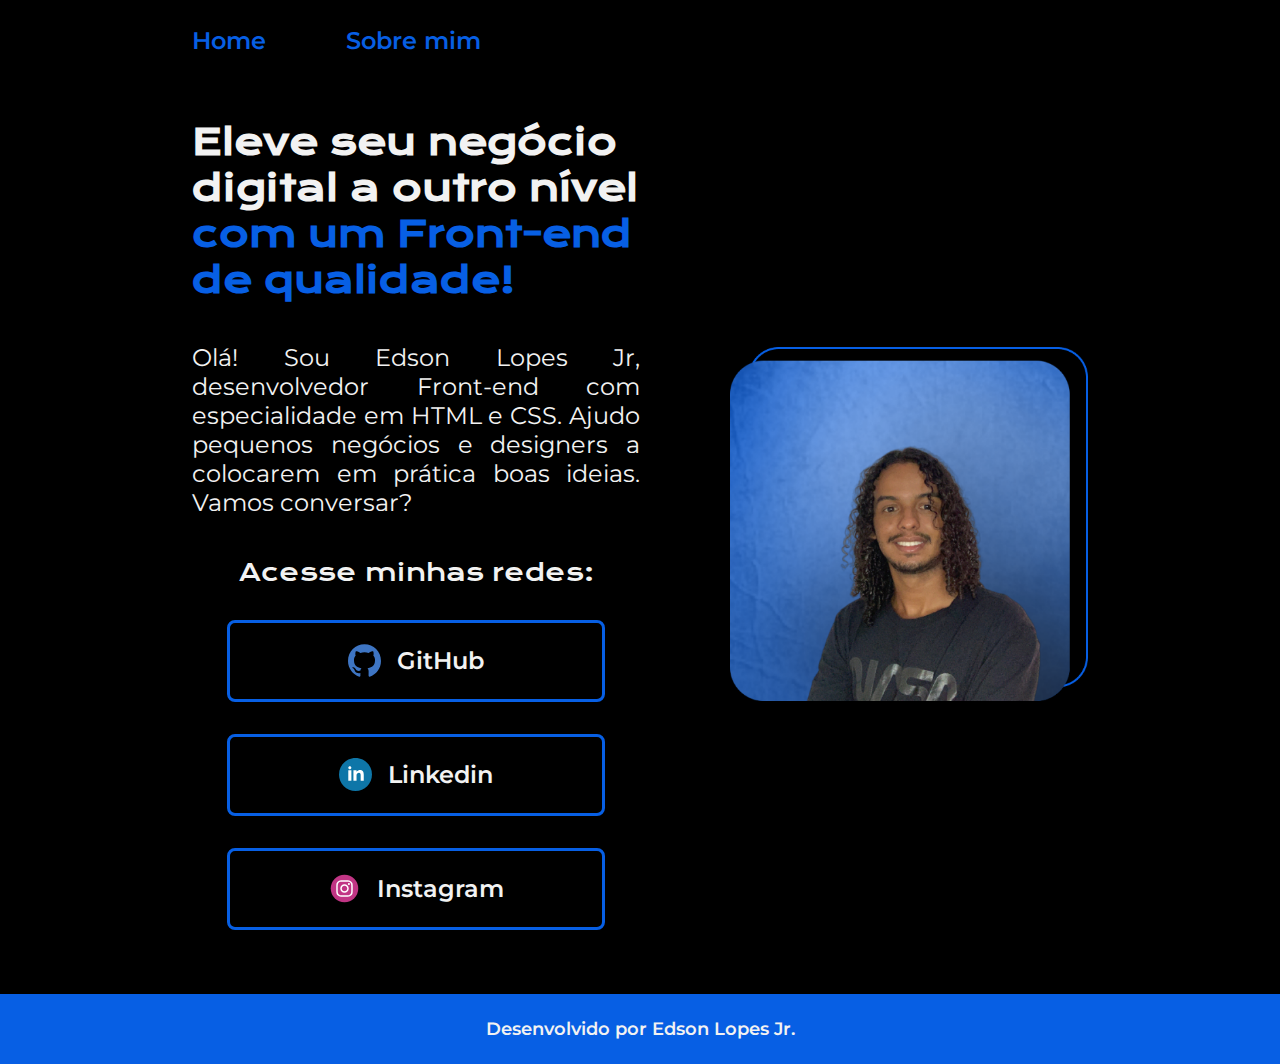
<file: index.html>
<!DOCTYPE html>
<html lang="pt-br">

<head>
    <meta charset="UTF-8">
    <meta name="viewport" content="width=device-width, initial-scale=1.0">
    <title>Portfolio Edson Lopes Jr</title>
    <link rel="stylesheet" href="./styles/style.css">
</head>

<body>
    <header class="header">
        <nav class="header__nav">
            <a href="index.html" class="header__nav__link">Home</a>
            <a href="about.html" class="header__nav__link">Sobre mim</a>
        </nav>
    </header>
    <main class="presentation">
        <section class="presentation__content">
            <h1 class="presentation__content__title">
                Eleve seu negócio digital a outro nível
                <strong class="presentation__content__title__highlighted">com um Front-end de
                    qualidade!
                </strong>
            </h1>
            <p class="presentation__content__text">
                Olá! Sou Edson Lopes Jr, desenvolvedor Front-end com especialidade em HTML e CSS. Ajudo pequenos
                negócios e designers a colocarem em prática boas ideias. Vamos conversar?
            </p>

            <nav class="presentation__content__links">
                <h2 class="presentation__content__links__subtitle">Acesse minhas redes:</h2>
                <a href="https://github.com/dev-edsonlopes" class="presentation__content__links__link">
                    <img src="assets/github.svg" alt="logo-github">
                    GitHub
                </a>
                <a href="https://www.linkedin.com/in/edson-lopesdev/" class="presentation__content__links__link">
                    <img src="./assets/linkedin.svg" alt="logo-linkedIn">
                    Linkedin
                </a>
                <a href="https://www.instagram.com/developer_edsonlopesjr/" class="presentation__content__links__link">
                    <img src="./assets/instagram.svg" alt="logo-instagram">
                    Instagram
                </a>
            </nav>
        </section>
        <img class="presentation__image" src="./assets/profile-portfolio.png" alt="foto-Edson Lopes Jr">
    </main>
    <footer class="footer">
        <p>Desenvolvido por Edson Lopes Jr.</p>
    </footer>
</body>

</html>
</file>
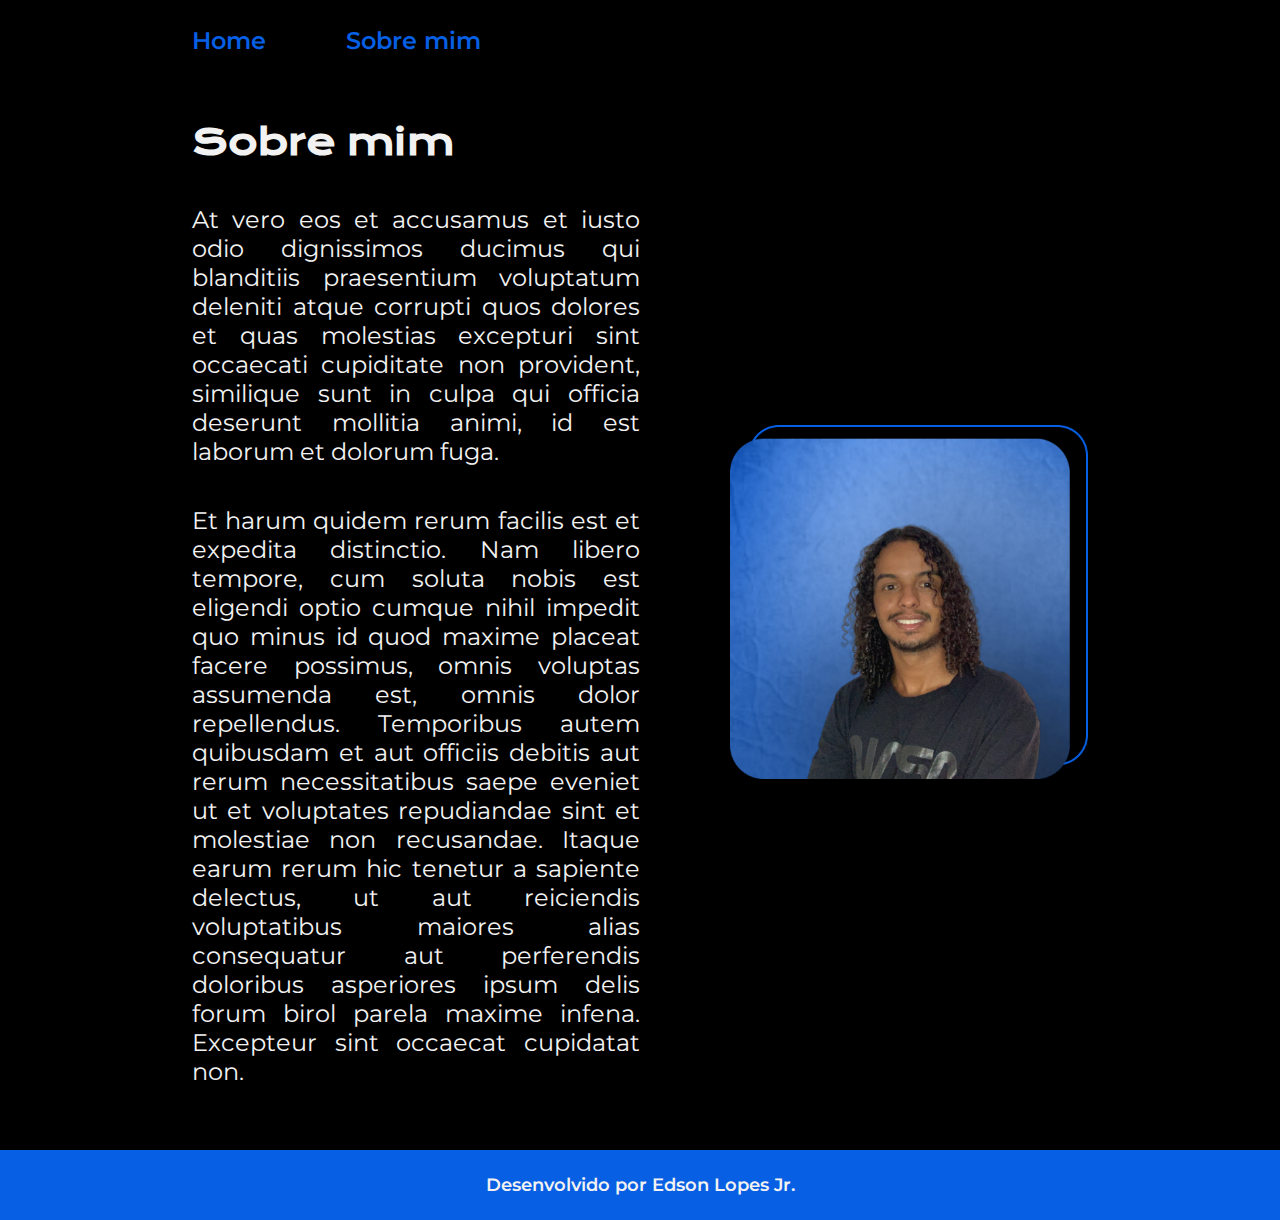
<file: about.html>
<!DOCTYPE html>
<html lang="en">

<head>
    <meta charset="UTF-8">
    <meta name="viewport" content="width=device-width, initial-scale=1.0">
    <link rel="stylesheet" href="./styles/style.css">
    <title>Sobre mim</title>
</head>

<body>
    <header class="header">
        <nav class="header__nav">
            <a href="index.html" class="header__nav__link">Home</a>
            <a href="about.html" class="header__nav__link">Sobre mim</a>
        </nav>
    </header>
    <main class="presentation">
        <section class="presentation__content">
            <h1 class="presentation__content__title">Sobre mim</h1>
            <p class="presentation__content__text">At vero eos et accusamus et iusto odio dignissimos ducimus qui
                blanditiis praesentium voluptatum deleniti
                atque corrupti quos dolores et quas molestias excepturi sint occaecati cupiditate non provident,
                similique sunt in culpa qui officia deserunt mollitia animi, id est laborum et dolorum fuga.</p>
            <p class="presentation__content__text">Et harum quidem rerum facilis est et expedita distinctio. Nam libero
                tempore, cum soluta nobis est
                eligendi optio cumque nihil impedit quo minus id quod maxime placeat facere possimus, omnis voluptas
                assumenda est, omnis dolor repellendus. Temporibus autem quibusdam et aut officiis debitis aut rerum
                necessitatibus saepe eveniet ut et voluptates repudiandae sint et molestiae non recusandae. Itaque earum
                rerum hic tenetur a sapiente delectus, ut aut reiciendis voluptatibus maiores alias consequatur aut
                perferendis doloribus asperiores ipsum delis forum birol parela maxime infena. Excepteur sint occaecat
                cupidatat non.</p>
        </section>
        <img class="presentation__image" src="./assets/profile-portfolio.png" alt="foto-Edson Lopes Jr">
    </main>
    <footer class="footer">
        <p>Desenvolvido por Edson Lopes Jr.</p>
    </footer>
</body>

</html>
</file>
<file: styles/style.css>
@import url('https://fonts.googleapis.com/css2?family=Krona+One&family=Montserrat&display=swap');

:root {
    --color-primary: #000;
    --color-secondary: #F2F2F2;
    --color-tertiary: #075FE4;
    --color-hover: #1B1F24;

    --font-main: "Krona One", sans-serif;
    --font-secondary: "Montserrat", sans-serif;
}

* {
    margin: 0;
    padding: 0;
    box-sizing: border-box;
    text-decoration: none;
}

body {
    background-color: var(--color-primary);
    color: var(--color-secondary);
}

.header {
    padding: 2% 0 0 15%;
}

.header__nav {
    display: flex;
    gap: 80px;
}

.header__nav__link {
    font-family: var(--font-secondary);
    font-size: 1.5rem;
    font-weight: 600;
    color: var(--color-tertiary);

}

.presentation {
    display: flex;
    align-items: center;
    justify-content: space-between;
    gap: 82px;
    padding: 5% 15%;
}

.presentation__content {
    display: flex;
    flex-direction: column;
    gap: 40px;
    width: 50%;
}

.presentation__content__title {
    font-size: 2.25rem;
    font-family: var(--font-main);
}

.presentation__content__title__highlighted {
    color: var(--color-tertiary);
}

.presentation__content__text {
    font-size: 1.5rem;
    font-family: var(--font-secondary);
    text-align: justify;
}

.presentation__content__links {
    display: flex;
    align-items: center;
    flex-direction: column;
    gap: 32px;
}

.presentation__content__links__subtitle {
    font-family: var(--font-main);
    font-weight: 400;
    font-size: 1.5rem;
}

.presentation__content__links__link {

    display: flex;
    justify-content: center;
    align-items: center;
    gap: 16px;

    width: 378px;
    padding: 21.5px 0;

    border-radius: 8px;
    border: var(--color-tertiary) solid 3px;

    text-align: center;

    font-family: var(--font-secondary);
    font-size: 1.5rem;
    font-weight: 600;
    color: var(--color-secondary);
    cursor: pointer;
    transition: 0.3s;
}

.presentation__content__links__link:hover {
    background-color: var(--color-hover);
}

.presentation__image {
    width: 40%;
}

.footer {
    background-color: var(--color-tertiary);
    padding: 24px;

    font-family: var(--font-secondary);
    color: var(--color-secondary);
    font-size: 1.125rem;
    font-weight: 600;
    text-align: center;
}

@media (max-width: 1200px) {
    .header {
        padding: 5%;
    }

    .header__nav {
        justify-content: center;
    }

    .presentation {
        flex-direction: column-reverse;
        padding: 5%;
    }

    .presentation__content {
        width: 90%;
    }
}
</file>
